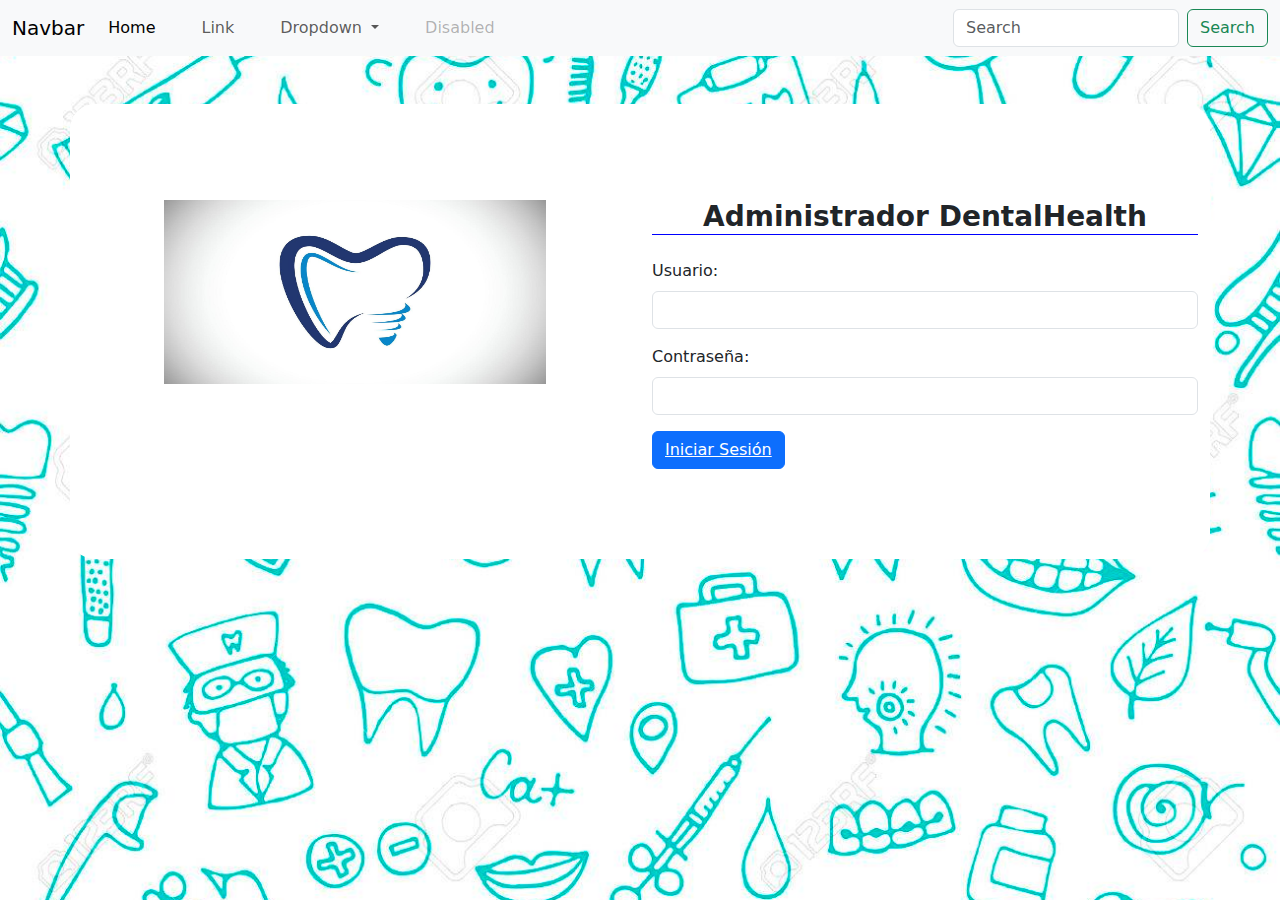
<file: DentistHealth/index.html>
<!DOCTYPE html>
<html lang="es">
<head>
	<meta charset="utf-8">
	<meta name="viewport" content="width=device-width, initial-scale=1">
	<title>Dentista</title>
	<link rel="stylesheet" type="text/css" href="css/style.css">
	<link rel="stylesheet" type="text/css" href="css/bootstrap.min.css">
</head>
<body id="fondo">
	<main>
		<nav class="navbar navbar-expand-lg bg-light">
  <div class="container-fluid">
    <a class="navbar-brand" href="#">Navbar</a>
    <button class="navbar-toggler" type="button" data-bs-toggle="collapse" data-bs-target="#navbarSupportedContent" aria-controls="navbarSupportedContent" aria-expanded="false" aria-label="Toggle navigation">
      <span class="navbar-toggler-icon"></span>
    </button>
    <div class="collapse navbar-collapse" id="navbarSupportedContent">
      <ul class="navbar-nav me-auto mb-2 mb-lg-0">
        <li class="nav-item">
          <a class="nav-link active" aria-current="page" href="#">Home</a>
        </li>
        <li class="nav-item">
          <a class="nav-link" href="#">Link</a>
        </li>
        <li class="nav-item dropdown">
          <a class="nav-link dropdown-toggle" href="#" role="button" data-bs-toggle="dropdown" aria-expanded="false">
            Dropdown
          </a>
          <ul class="dropdown-menu">
            <li><a class="dropdown-item" href="#">Action</a></li>
            <li><a class="dropdown-item" href="#">Another action</a></li>
            <li><hr class="dropdown-divider"></li>
            <li><a class="dropdown-item" href="#">Something else here</a></li>
          </ul>
        </li>
        <li class="nav-item">
          <a class="nav-link disabled">Disabled</a>
        </li>
      </ul>
      <form class="d-flex" role="search">
        <input class="form-control me-2" type="search" placeholder="Search" aria-label="Search">
        <button class="btn btn-outline-success" type="submit">Search</button>
      </form>
   		 </div>
	  </div>
	</nav>
	
		<div class="container mt-5 pt-5 pb-5" id="cont-inicio">
			<div class="row">
				<div class="col pt-5 pb-5 center">
					<img src="img/logo.jpg" alt="Imagen de diente" width=70%; height=70%>
				</div>

				<div class="col pt-5">
					<div class="center">
						<h3 class="mb-4" id="titulo-inicio"><b>Administrador DentalHealth</b></h3>
					</div>

					<form action="">
						<div class="mb-3">
							<label for="usuario" class="form-label">Usuario:</label>
							<input type="text" class="form-control" id="usuario" aria-describedby="usuario">
						</div>

						<div class="mb-3">
							<label for="contrasenia" class="form-label">Contraseña:</label>
							<input type="text" class="form-control" id="contrasenia" aria-describedby="contrasenia">
						</div>
						<button type="submit" class="btn btn-primary"><a href="index.html" style="color: #fff;">Iniciar Sesión</a></button>

					</form>

				</div>
			</div>
		</div>
	</main>
	<script src="https://cdn.jsdelivr.net/npm/@popperjs/core@2.11.6/dist/umd/popper.min.js" integrity="sha384-oBqDVmMz9ATKxIep9tiCxS/Z9fNfEXiDAYTujMAeBAsjFuCZSmKbSSUnQlmh/jp3" crossorigin="anonymous"></script>
	<script src="https://cdn.jsdelivr.net/npm/bootstrap@5.2.3/dist/js/bootstrap.min.js" integrity="sha384-cuYeSxntonz0PPNlHhBs68uyIAVpIIOZZ5JqeqvYYIcEL727kskC66kF92t6Xl2V" crossorigin="anonymous"></script>
</body>
</html>
</file>
<file: DentistHealth/css/style.css>
@import url('https://fonts.googleapis.com/css2?family=Quicksand:wght@500&display=swap');

body{
	font-family: 'Quicksand', sans-serif;
	background-image: url('../img/fondo.jpg');
	background-repeat: no-repeat;
	background-attachment: fixed;
	background-size: cover;
	color:#FFFFFF;
}


#fondo{
	 background-image: url("../img/fondo.jpg");
	 height: 100%;

}

.bg-body-tertiary {
    background-color: #c8d2ff !important;
}

.nav-link{
	 color: #000000;
	 font-weight: 600;
	 margin-right: 30px;
	 padding: 10px;
}

.nav-link:hover{
	background-color: #0053bf;
	color: #fff;
	border-top-left-radius:10px;
}


#carrusel .carousel-inner img{
	max-height: 70vh;
	object-fit: cover;
	filter: grayscale(70%);
}


#carousel{
	position: relative;
}

#carousel .overlay{
	position: absolute;
	top: 0px;
	bottom: 0px;
	left: 0px;
	right: 0px;
	background-color: rgba(0, 0, 0, 0.5);
	color: white;
}

#carousel .overlay .container,
#carousel .overlay .row{
	margin-top: 100px;
}


#introduccion{
	background-color: #c8d2ff;
	color: #000;
}
#introduccion img{
	max-width: 80%;
}

footer{
	background: #000;
	color: #fff;
}

footer a{
	color: #fff;
	text-decoration: none;
}


/*SESION*/

#cont-inicio{
	background: #fff;
	border-radius: 25px;
}

.center{
	text-align: center;
}

#titulo-inicio{
	border-bottom: 1px solid blue;
}
</file>
